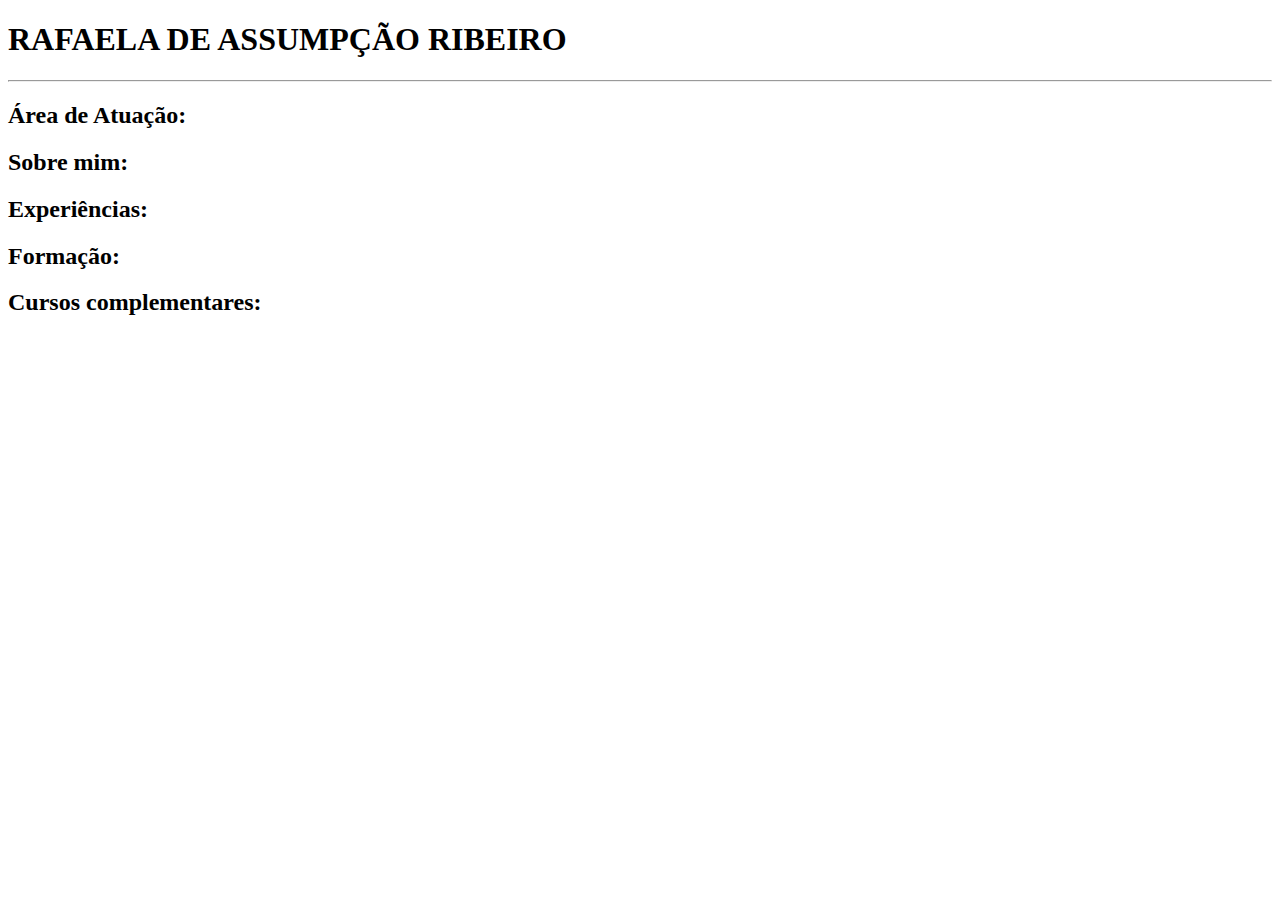
<file: curriculo-online/index.html>
<!DOCTYPE html>
<html lang="pt-BR">
<head>
    <meta charset="UTF-8">
    <meta name="viewport" content="width=device-width, initial-scale=1.0">
    <title>Rafaela Ribeiro</title>
</head>
<body>
    <h1>RAFAELA DE ASSUMPÇÃO RIBEIRO</h1> 
    <hr>
    <h2>Área de Atuação:</h2>
    <h2>Sobre mim:</h2>
    <h2> Experiências: </h2>
    <h2>Formação: </h2>
    <h2>Cursos complementares: </h2>
    
</body>
</html>
</file>
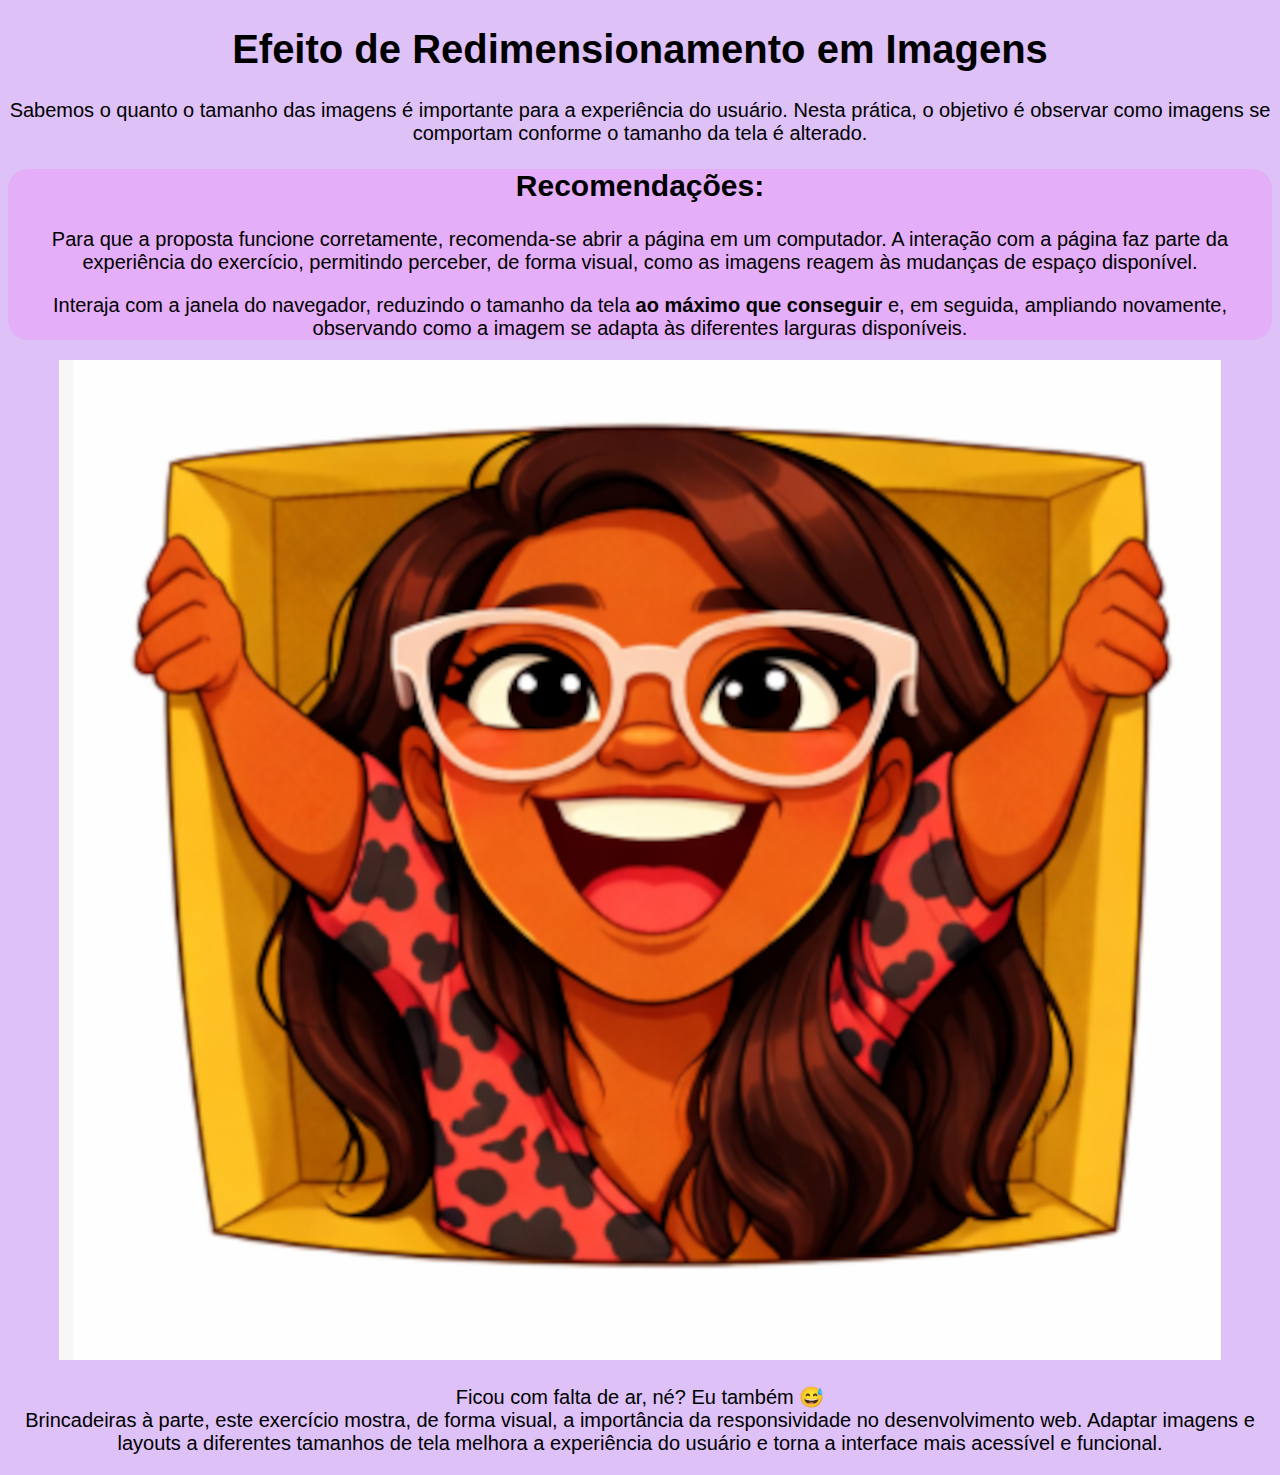
<file: imagem-dinamica/index.html>
<!DOCTYPE html>
<html lang="pt-BR">
<head>
    <meta charset="UTF-8">
    <meta name="viewport" content="width=device-width, initial-scale=1.0">
    <title>Imagens Dinâmicas</title>
    <link rel="shortcut icon" href="imagens/favicon-rafaela-a-ribeiro.png" type="image/x-icon">
    <link rel="stylesheet" href="estilo.css">
</head>
<body>
    <h1>Efeito de Redimensionamento em Imagens</h1>
        <p>Sabemos o quanto o tamanho das imagens é importante para a experiência do usuário.
        Nesta prática, o objetivo é observar como imagens se comportam conforme o tamanho da tela é alterado.</p>
    <div class="rec">
        <h2>Recomendações: </h2>
                <p> Para que a proposta funcione corretamente, recomenda-se abrir a página em um computador.
                    A interação com a página faz parte da experiência do exercício, permitindo perceber, de forma visual, como as imagens reagem às mudanças de espaço disponível.</p>
                    <p>Interaja com a janela do navegador, reduzindo o tamanho da tela <strong>ao máximo que conseguir</strong> e, em seguida, ampliando novamente, observando como a imagem se adapta às diferentes larguras disponíveis.</p>
                    </div>
    <picture>
        <source media="(max-width:750px)" srcset="imagens/foto-p.png.png" type="image/png">
        <source media="(max-width: 1050px )" srcset="imagens/foto-m.png.png" type="image/png">
        <img src="imagens/foto-g.png.png" alt="imagem flexivel" >
    </picture>
        <p>Ficou com falta de ar, né? Eu também 😅<br>
            Brincadeiras à parte, este exercício mostra, de forma visual, a importância da responsividade no desenvolvimento web. Adaptar imagens e layouts a diferentes tamanhos de tela melhora a experiência do usuário e torna a interface mais acessível e funcional.</p>

</body>
</html>
</file>
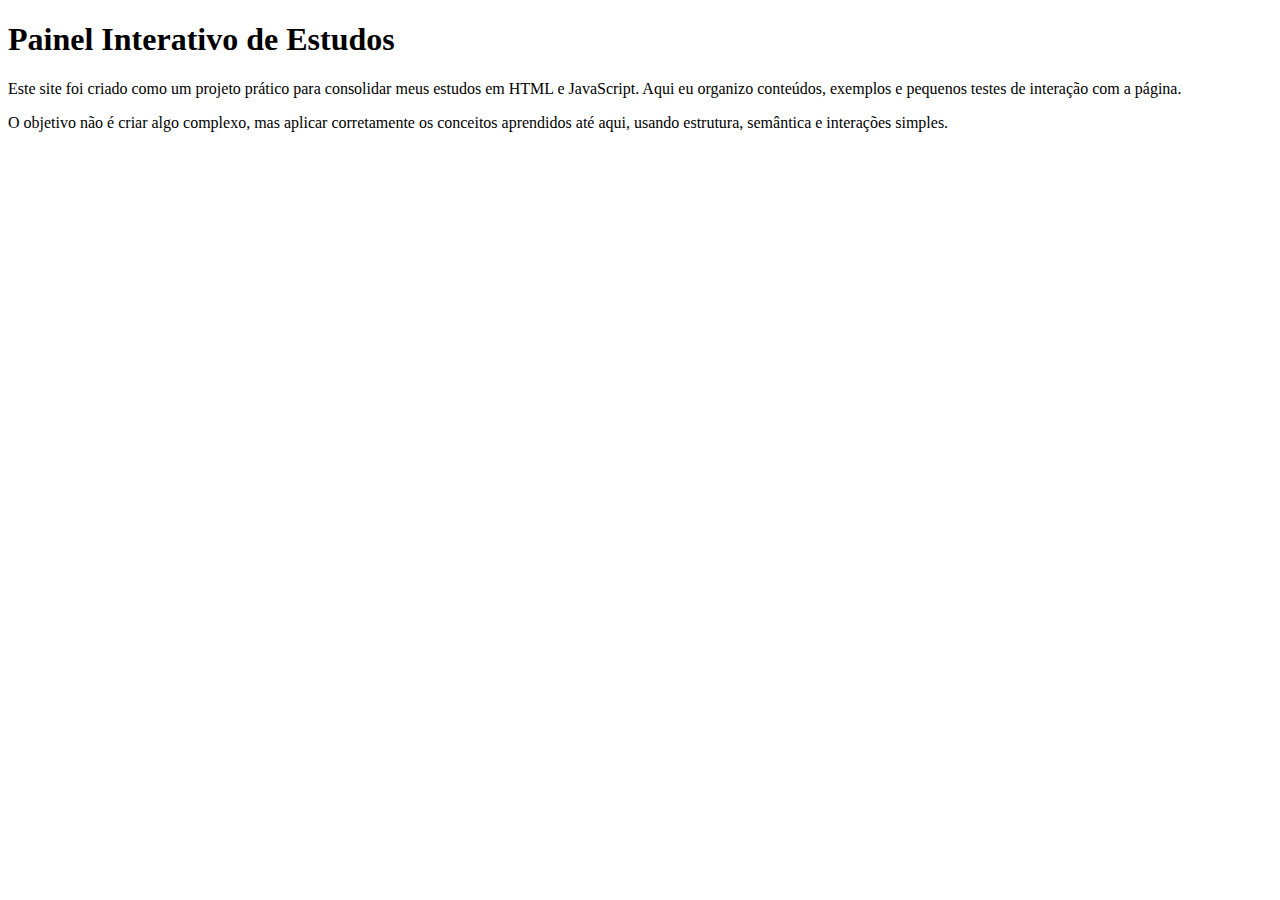
<file: painel-interativo/index.html>
<!DOCTYPE html>
<html lang="pt-BR">
<head>
    <meta charset="UTF-8">
    <meta name="viewport" content="width=device-width, initial-scale=1.0">
    <title>Página Inicial / Perfil</title>
</head>
<body>
    <h1>Painel Interativo de Estudos</h1>
        <p>Este site foi criado como um projeto prático para consolidar meus estudos em HTML e JavaScript. Aqui eu organizo conteúdos, exemplos e pequenos testes de interação com a página.</p>
        <p>O objetivo não é criar algo complexo, mas aplicar corretamente os conceitos aprendidos até aqui, usando estrutura, semântica e interações simples.</p>
    
</body>
</html>
</file>
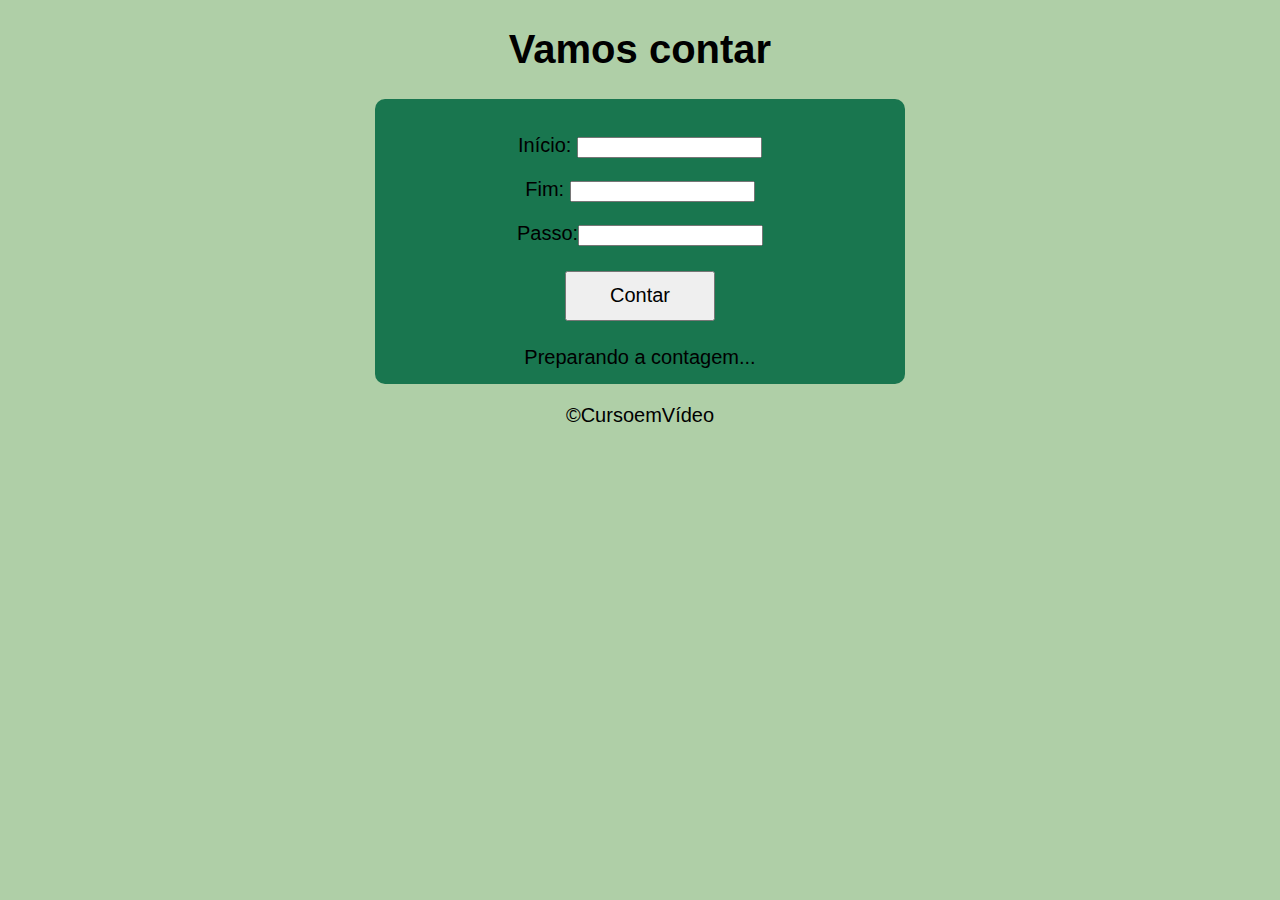
<file: contador/modelo.html>
<!DOCTYPE html>
<html lang="pt-BR">
<head>
    <meta charset="UTF-8">
    <meta name="viewport" content="width=device-width, initial-scale=1.0">
    <title>Super Contador</title>
    <link rel="stylesheet" href="estilo.css">
</head>
<body>
    <header>
        <h1>Vamos contar</h1>
    </header>
    <section>
        <div id="dados">
           <p>Início: <input type="number" name="inicio" id="txti"></p>
           <p>Fim: <input type="number" name="fim" id="txtf"></p>
           <p>Passo:<input type="number" name="passo" id="txtp"></p>
           <p><input type="button" value="Contar" onclick="contar()"></p>
        </div>
        <div id="res">
            Preparando a contagem...
        </div>
    </section>
    <footer>
        <p>&copy;CursoemVídeo</p>
    </footer>
    <script src="script.js"></script>
</body>
</html>
</file>
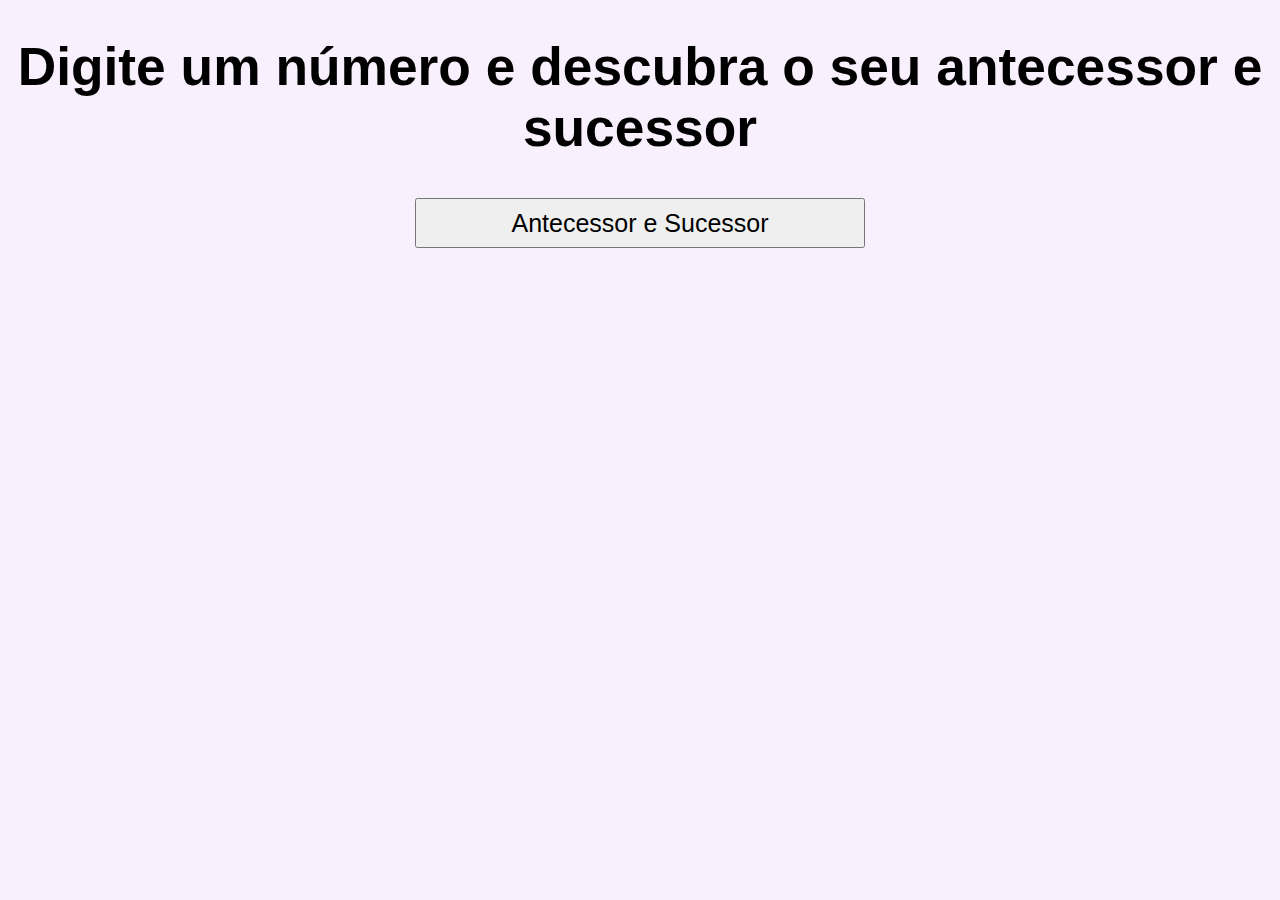
<file: desafio-antes-e-depois/model.html>
<!DOCTYPE html>
<html lang="pt-BR">
<head>
    <meta charset="UTF-8">
    <meta name="viewport" content="width=device-width, initial-scale=1.0">
    <title>Antes e Depois</title>
    <link rel="stylesheet" href="estilo.css">

<body>
<header>
    <h1>Digite um número e descubra o seu antecessor e sucessor </h1>
</header>  
<p>
    <input type="button" value="Antecessor e Sucessor" onclick="verificar()">
</p>
</body>
<script src="script.js"></script>
</html>
</file>
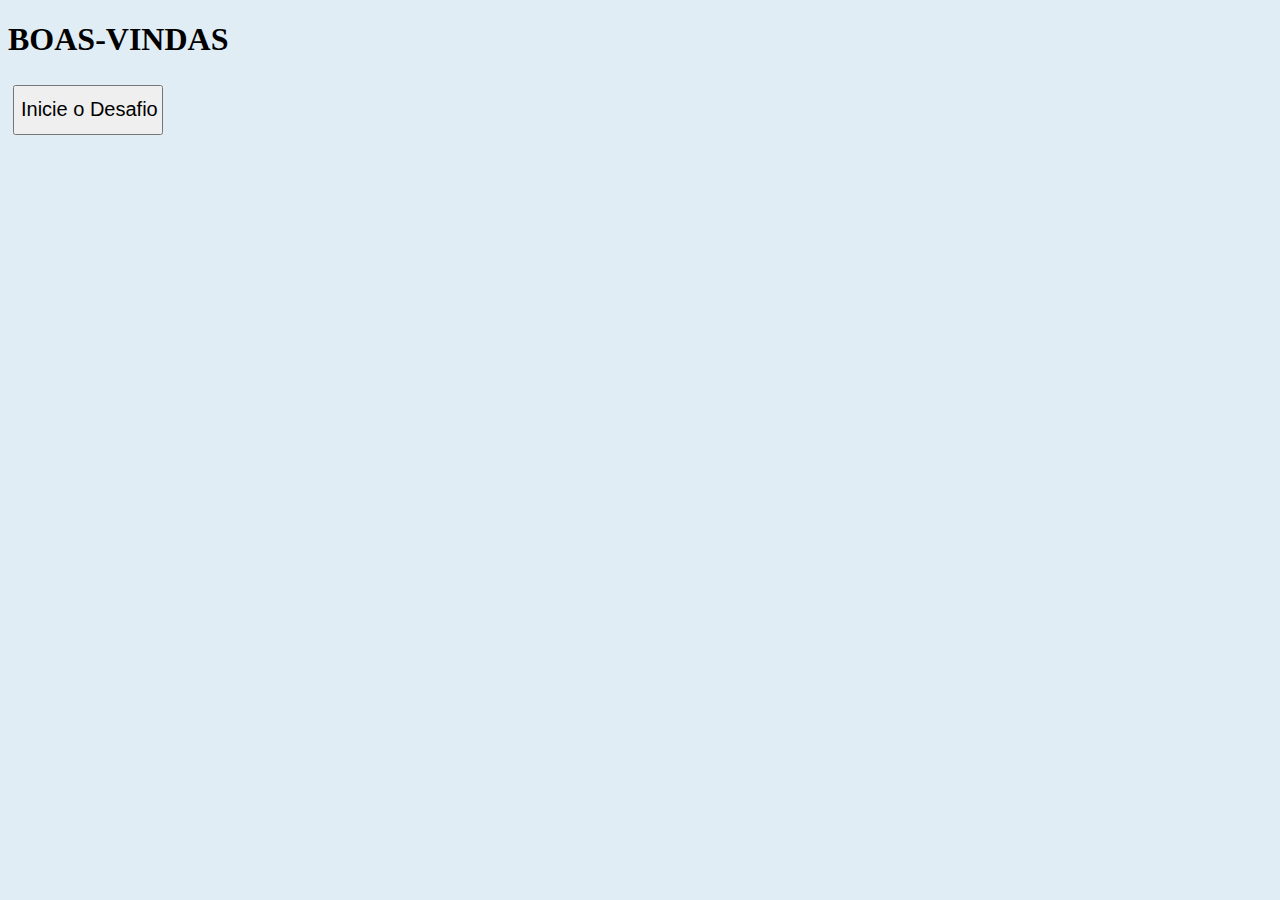
<file: desafio-boas-vindas/model.html>
<!DOCTYPE html>
<html lang="pt-BR">
<head>
    <meta charset="UTF-8">
    <meta name="viewport" content="width=device-width, initial-scale=1.0">
    <title>Boas-Vindas</title>
    <link rel="stylesheet" href="estilo.css">
</head>
<body>
<header>
    <h1>  BOAS-VINDAS  </h1>
</header>
    <p>
        <input type="button" value="Inicie o Desafio" onclick="verificar()">
    </p>
</body>
<script src="script.js"></script>
</html>
</file>
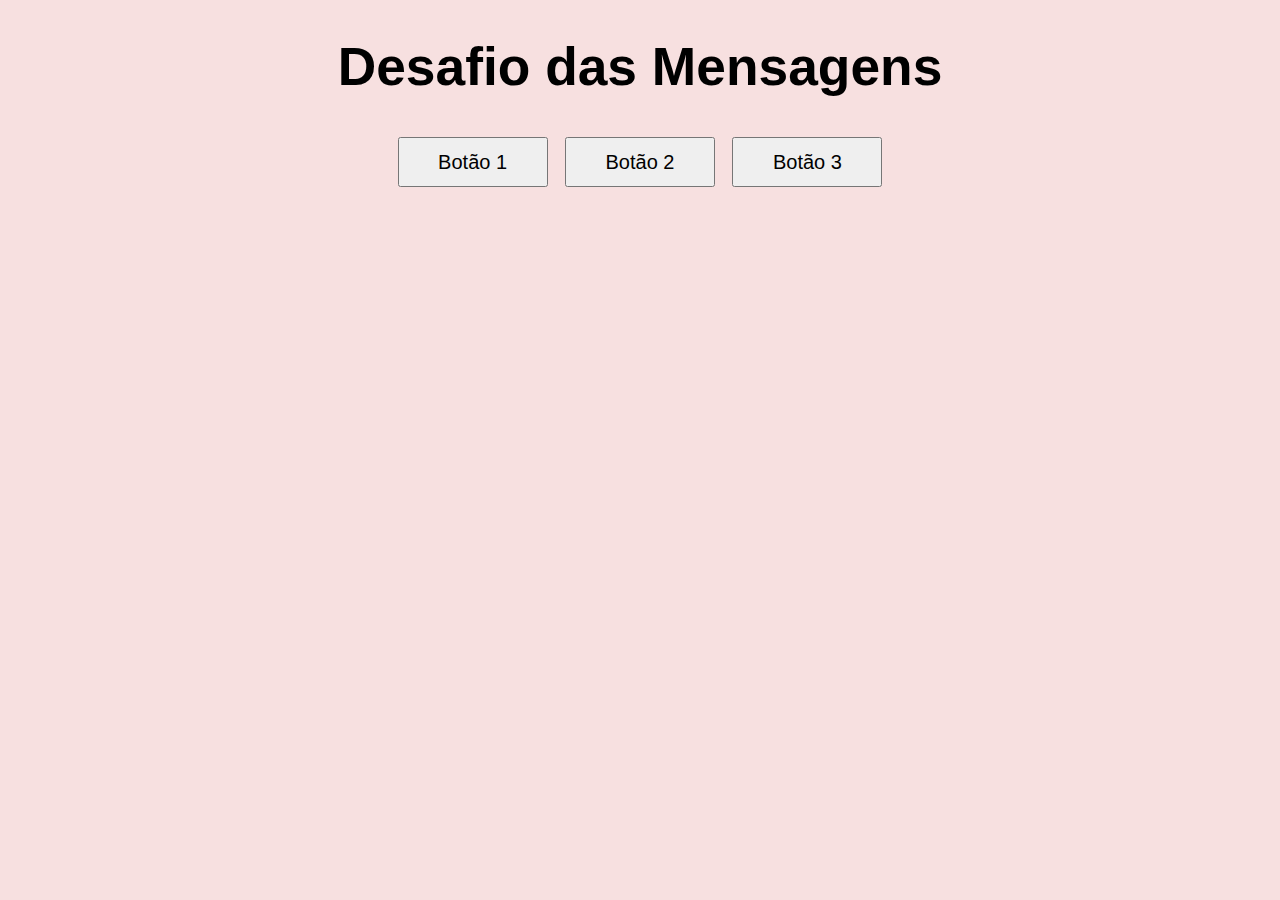
<file: desafio-mensagens/model.html>
<!DOCTYPE html>
<html lang="pt=BR">
<head>
    <meta charset="UTF-8">
    <meta name="viewport" content="width=device-width, initial-scale=1.0">
    <title>Desafio Mensagens </title>
      <link rel="stylesheet" href= "estilo.css">
</head>
<body>
<header>
    <h1> Desafio das Mensagens</h1>
</header>
<p id="button">
    <input type ="button" value = "Botão 1" onclick="verificar(1)">
    <input type ="button" value = "Botão 2" onclick="verificar(2)">
     <input type ="button" value = "Botão 3" onclick="verificar(3)">
</p>   
</body>
<script src="script.js"></script>
</html>
</file>
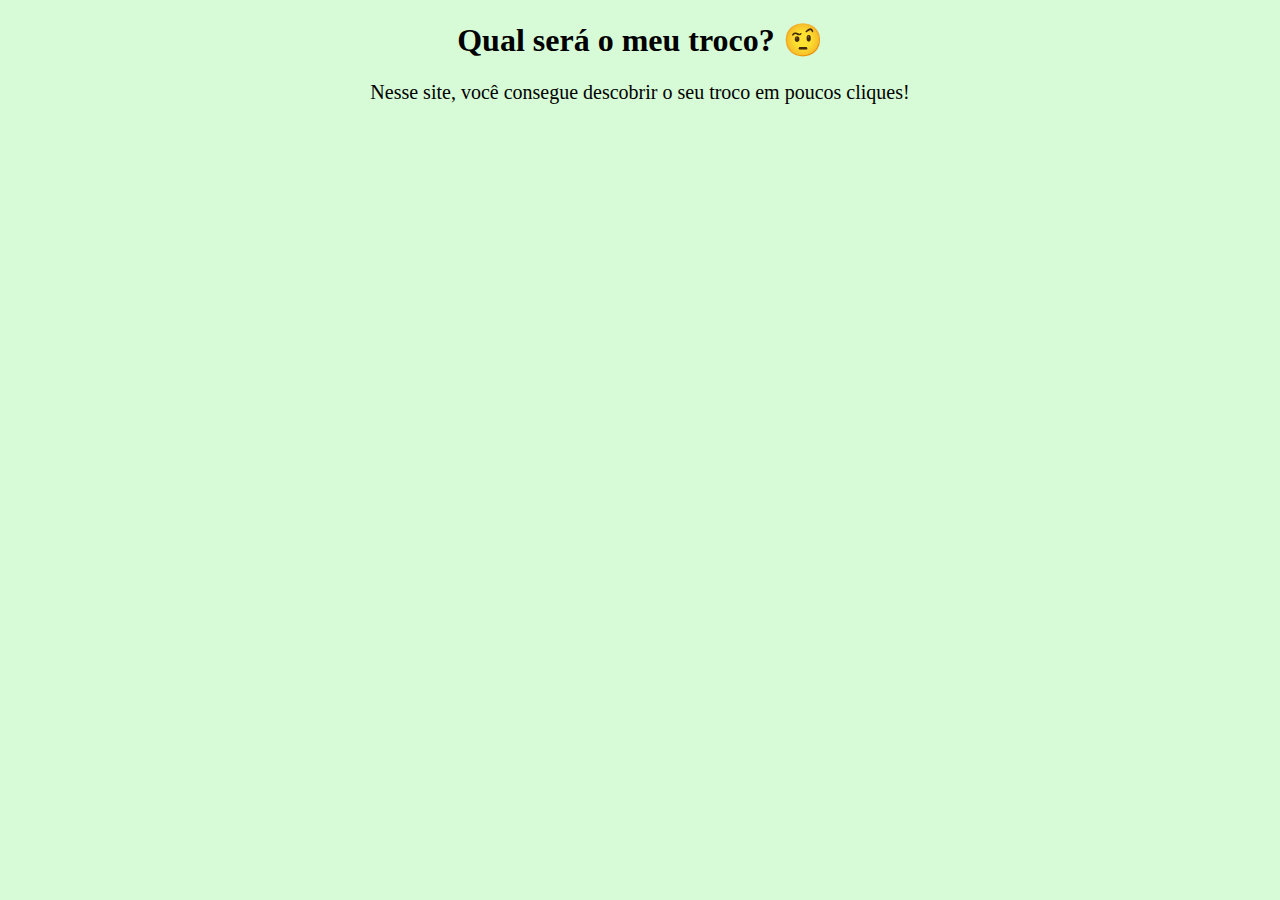
<file: desafio-troco/model.html>
<!DOCTYPE html>
<html lang="pt-BR">
<head>
    <meta charset="UTF-8">
    <meta name="viewport" content="width=device-width, initial-scale=1.0">
    <title>Desafio-troco</title>
    <link rel="stylesheet" href="estilo.css">

</head>
<body>
    <h1> Qual será o meu troco? 🤨</h1>
    <p>
        Nesse site, você consegue descobrir o seu troco em poucos cliques!
    </p>

    <script src="script.js"></script>
</body>
</html>
</file>
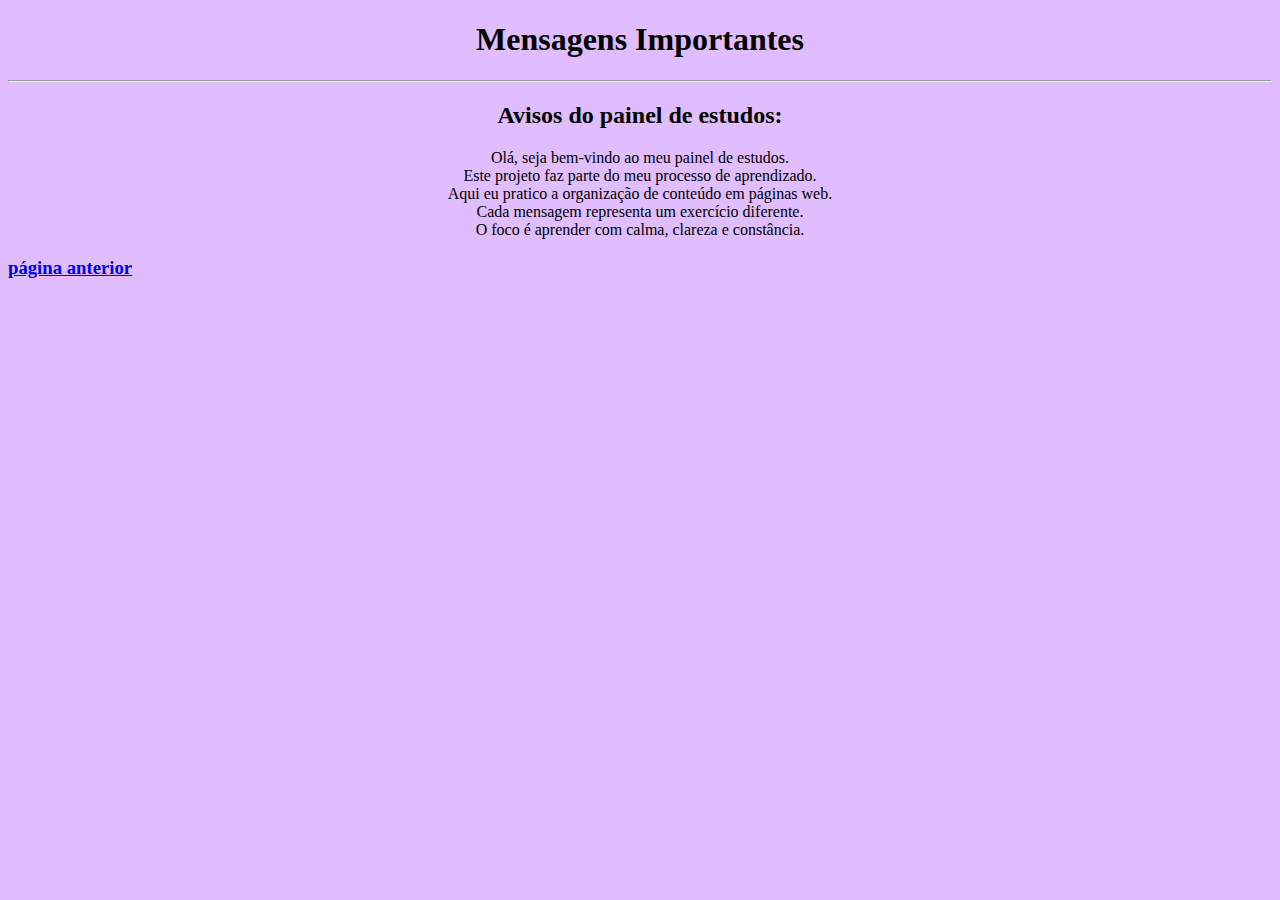
<file: fixando-conteudos/mensagens.html>
<!DOCTYPE html>
<html lang="pt-BR">
<head>
    <meta charset="UTF-8">
    <meta name="viewport" content="width=device-width, initial-scale=1.0">
    <title>Mensagens</title>
    <link rel="shortcut icon" href="imagens/favicon-rafa-ribeiro.png" type="image/x-icon">
</head>
    <style>
        body{
            background-color: rgb(223, 189, 254);
            text-align: center;
        } 
        h3{
            text-align: left;
        }
    </style>
<body>

    <h1>Mensagens Importantes</h1>
    <hr>
    <h2>Avisos do painel de estudos: </h2>
    <p> Olá, seja bem-vindo ao meu painel de estudos. <br> <!--praticando parágrafos e quebra de linha -->
        Este projeto faz parte do meu processo de aprendizado. <br>
        Aqui eu pratico a organização de conteúdo em páginas web. <br>
        Cada mensagem representa um exercício diferente. <br>
        O foco é aprender com calma, clareza e constância.</p> 

    <h3><a href="perfil.html" rel="prev">página anterior</a></h3>
</body>
</html>
</file>
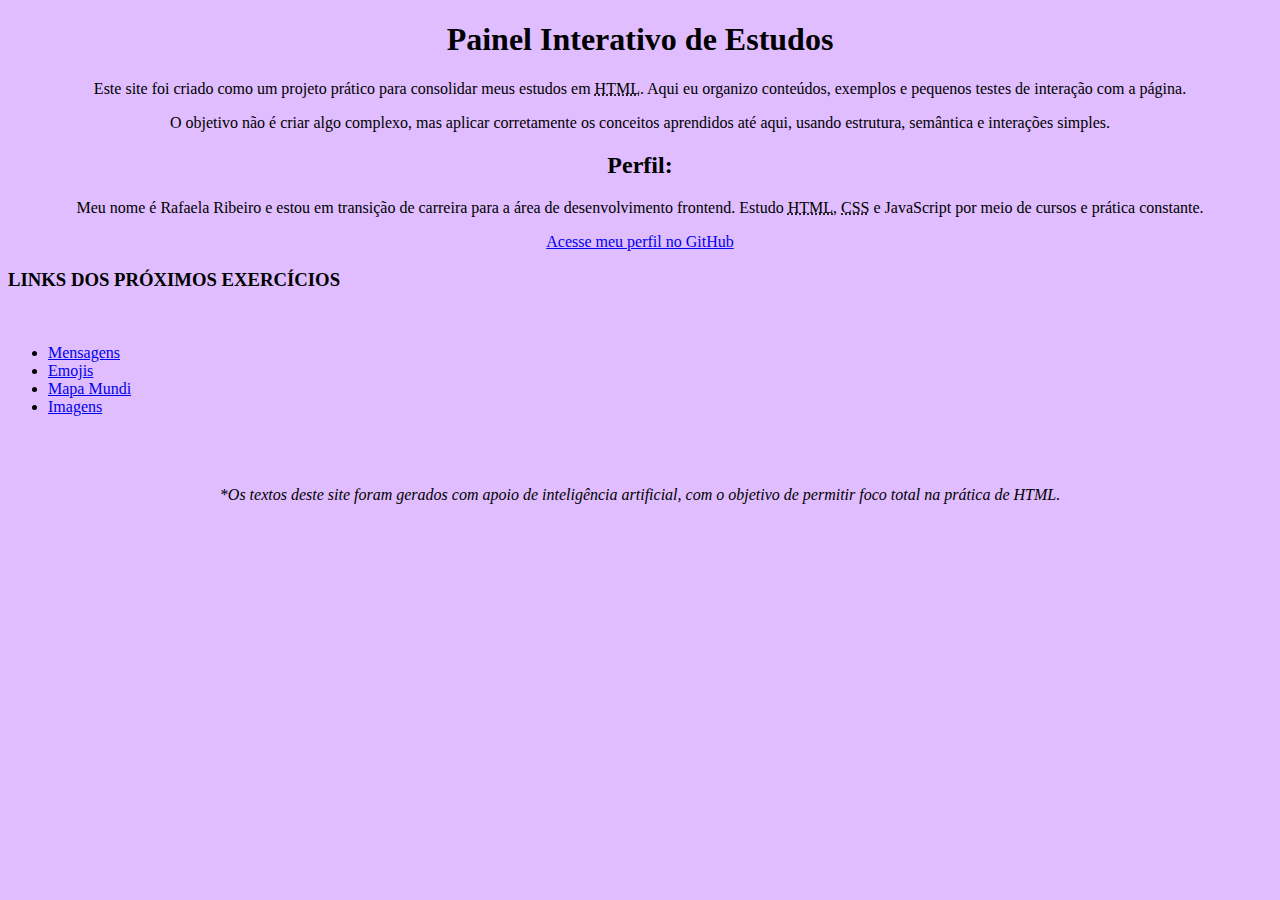
<file: fixando-conteudos/perfil.html>
<!DOCTYPE html>
<html lang="pt-BR">
<head>
    <meta charset="UTF-8">
    <meta name="viewport" content="width=device-width, initial-scale=1.0">
    <title>Página Inicial / Perfil</title>
    <link rel="shortcut icon" href="imagens/favicon-rafa-ribeiro.png" type="image/x-icon">

    <style>
        /*praticando ferramentas simples de css*/
        body{
            text-align: center;
            background-color: rgb(223, 189, 254);
        }
        h3{
            text-align: left;
        }

        ul{
            text-align: left;
        }
    </style>
</head>
<body>
    <h1>Painel Interativo de Estudos</h1>
        <p>Este site foi criado como um projeto prático para consolidar meus estudos em <abbr title="HyperText Markup Language">HTML</abbr>. Aqui eu organizo conteúdos, exemplos e pequenos testes de interação com a página.</p>
        <p>O objetivo não é criar algo complexo, mas aplicar corretamente os conceitos aprendidos até aqui, usando estrutura, semântica e interações simples.</p> <!--praticando semântica e abreviatura-->

        <h2>Perfil:</h2>
            <p>Meu nome é Rafaela Ribeiro e estou em transição de carreira para a área de desenvolvimento frontend. Estudo <abbr title="HyperText Markup Language">HTML</abbr>, <abbr title="Cascading Style Sheets">CSS</abbr> e JavaScript por meio de cursos e prática constante.</p>

            <a href="https://github.com/rafari1103" target="_blank" rel="external"> <!--Exercitando links externos e nova aba-->
                Acesse meu perfil no GitHub
            </a>

        <h3>LINKS DOS PRÓXIMOS EXERCÍCIOS</h3>
        <br>    
            <ul> <!--Praticando lista não ordenada e links internos-->
                <li><a href="mensagens.html">Mensagens</a></li>
                <li><a href="emojis.html">Emojis</a></li>
                <li><a href="mapamundi.html">Mapa Mundi</a></li>
                <li><a href="imagens.html">Imagens</a></li>
            </ul>    
            <br>
            <br>
            <footer><br><em>*Os textos deste site foram gerados com apoio de inteligência artificial, com o objetivo de permitir foco total na prática de HTML.</em></footer>
        <script>
            //let nome = prompt('Olá, poderia digitar o seu nome?')
            alert (`Olá ${nome}, seja bem-vindo(a)`)
        </script>
           
</body>
</html>
</file>
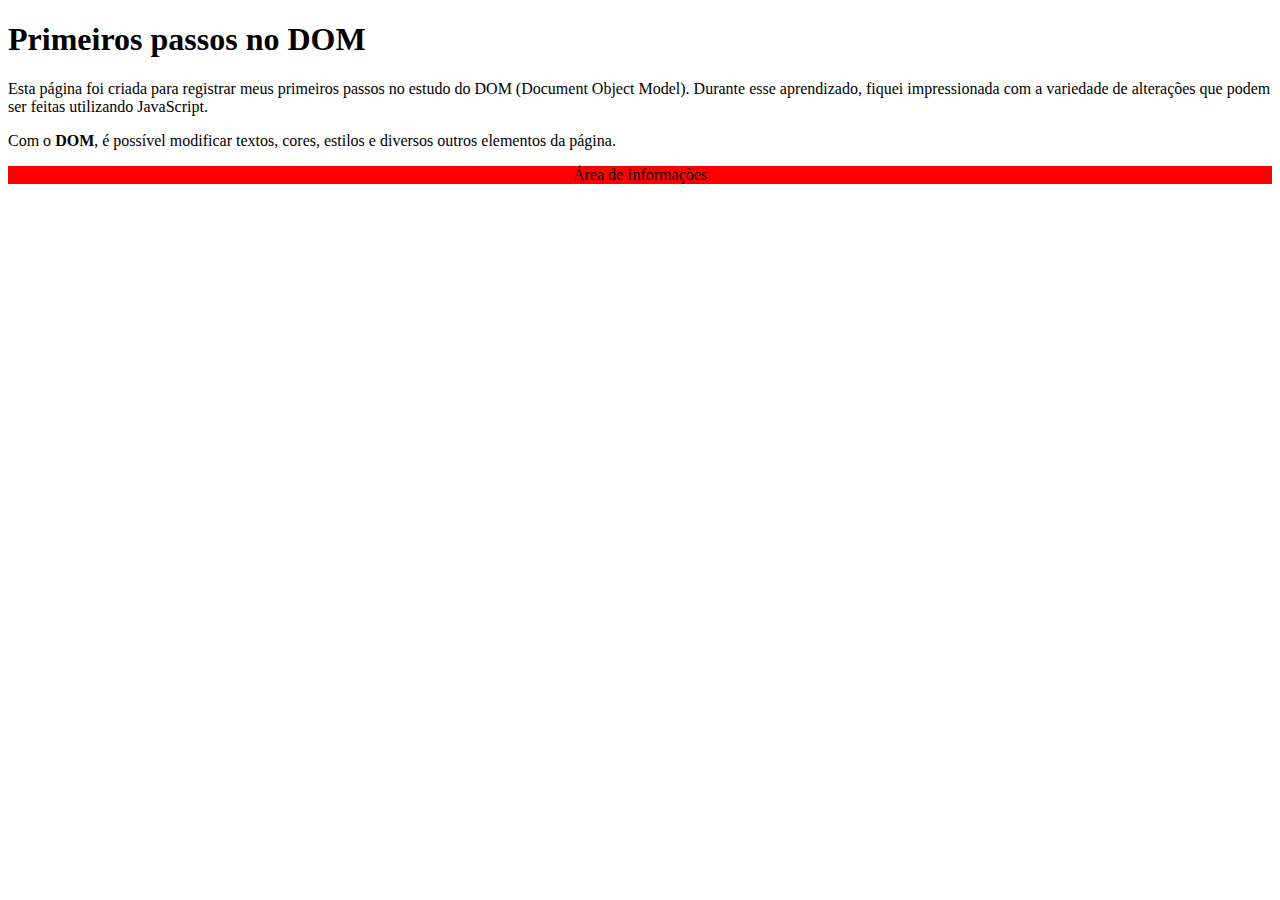
<file: primeiros-passos-dom/primeiros-passos.html>
<!DOCTYPE html>
<html lang="pt-BR">
<head>
    <meta charset="UTF-8">
    <meta name="viewport" content="width=device-width, initial-scale=1.0">
    <title>Primeiros passos DOM</title>
    <style>
        div {
            text-align: center;
        }
    </style>
</head>
<body>
  <h1>Primeiros passos no DOM</h1>  
  <p>Estou fazendo essa página para demonstrar os meus primeiros passos nos estudos do DOM (Document Object Model). Fiquei impressionada com a variedade de alterações que conseguimos fazer, utilizando o JS.</p>
  <p>Entendi que com o Dom, é possível alterar textos, cores, estilos e muito mais.</p>
  <div id ='inf'>
    Área de Informações
  </div>
</body>
    <script>
        let p1 = document.getElementsByTagName('p')[0]
        p1.innerText = 'Esta página foi criada para registrar meus primeiros passos no estudo do DOM (Document Object Model). Durante esse aprendizado, fiquei impressionada com a variedade de alterações que podem ser feitas utilizando JavaScript.'
        let p2 = document.getElementsByTagName ('p') [1]
        p2.innerHTML = 'Com o <strong>DOM</strong>, é possível modificar textos, cores, estilos e diversos outros elementos da página.'//praticando as posições das tags []
        let i = document.getElementById('inf')
        i.style.background = 'red' // alterando o fundo da div
    </script>
</html>
</file>
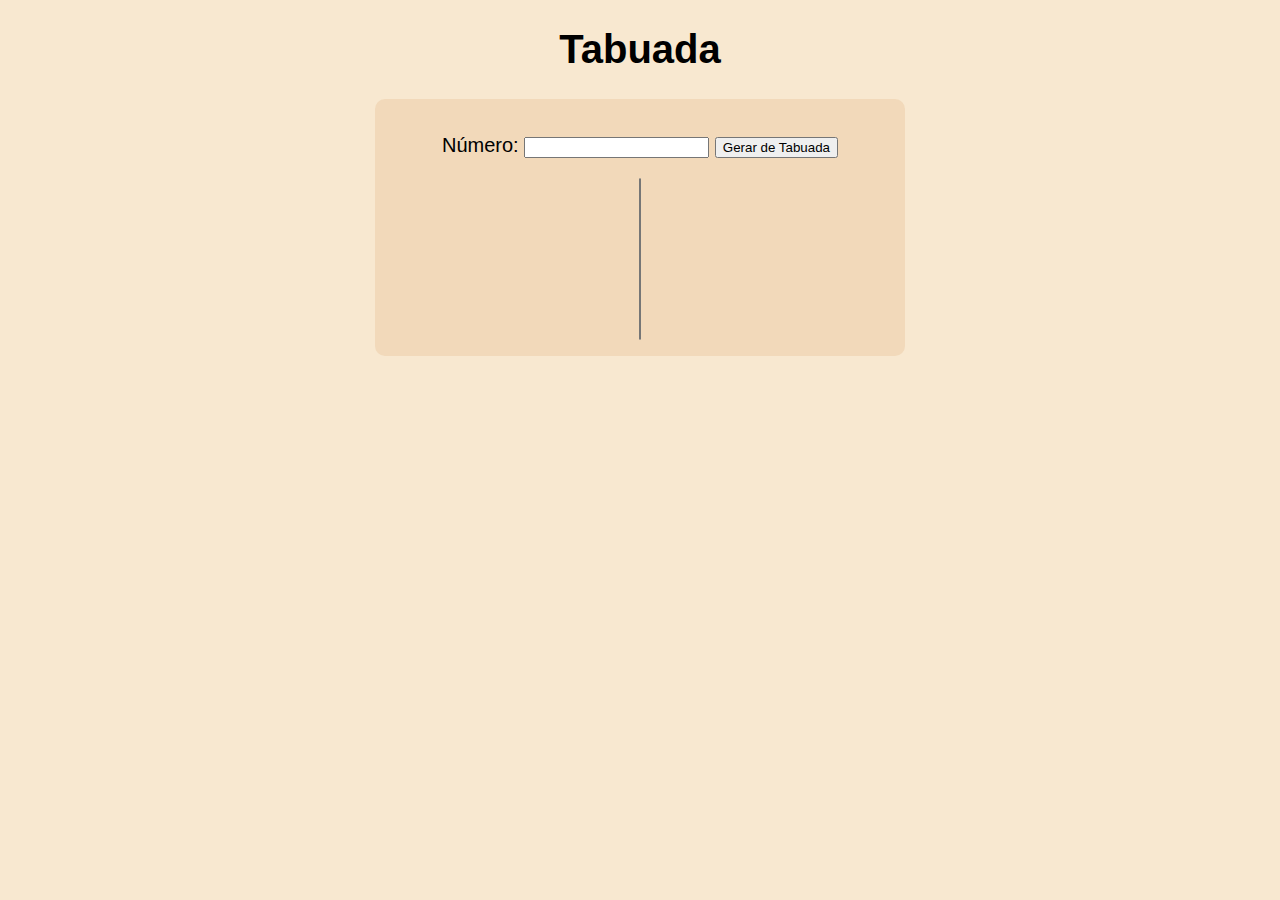
<file: tabuada/model.html>
<!DOCTYPE html>
<html lang="pt=BR">
<head>
    <meta charset="UTF-8">
    <meta name="viewport" content="width=device-width, initial-scale=1.0">
    <title>Desafio Mensagens </title>
      <link rel="stylesheet" href= "estilo.css">
</head>
<body>
<header>
    <h1> Tabuada </h1>
</header>
<section>
    <div>
        <p>Número: <input type="number" name="num" id="txtn"> <input type = "button" value="Gerar de Tabuada" onclick="tabuada()"> </p>
    </div>
    <div>
        <select name="tabuada" id="seltab" size="10"> </select>
    </div>
</section>
</p>   
</body>
<script src="script.js"></script>
</html>
</file>
<file: imagem-dinamica/estilo.css>
body{
    background-color: rgb(221, 193, 247);
    font: normal 15pt arial;
    text-align: center;
}

div.rec {
    background-color: rgb(228, 174, 248);
   border-radius: 20px;
}
</file>
<file: contador/estilo.css>
body {
    background:rgba(46, 129, 26, 0.386);
    font : normal 15pt arial;
    text-align: center;
}

header {
    text-align: center;
}
section{
    background-color: rgba(9, 108, 70, 0.901);
    border-radius: 10px;
    padding: 15px;
    width: 500px;
    margin: auto;
}

input[type="button"] {
  width: 150px;      
  height: 50px;      
  font-size: 20px; 
  margin: 5px;
}
</file>
<file: desafio-antes-e-depois/estilo.css>
body {
    background:rgba(216, 164, 237, 0.17);
    font : normal 20pt arial;
    text-align: center;
}

header {
    text-align: center;
}

input[type="button"] {
  width: 450px;      
  height: 50px;      
  font-size: 25px; 
  margin: 5px;
}
</file>
<file: desafio-boas-vindas/estilo.css>
body {
    background-color: rgb(225, 237, 244);
}
input[type="button"] {
  width: 150px;      
  height: 50px;      
  font-size: 20px; 
  margin: 5px;
}
</file>
<file: desafio-mensagens/estilo.css>
body {
    background:rgba(207, 69, 69, 0.17);
    font : normal 20pt arial;
    text-align: center;
}

header {
    text-align: center;
}

input[type="button"] {
  width: 150px;      
  height: 50px;      
  font-size: 20px; 
  margin: 5px;
}
</file>
<file: desafio-troco/estilo.css>
body{
    background-color: rgb(214, 251, 214);
}

h1 {
    text-align: center;
}
p{
    text-align: center;
    font-size: 15pt
}

div{
    text-align: center;
    background-color: black;
}
</file>
<file: tabuada/estilo.css>
body {
    background:rgba(237, 194, 133, 0.386);
    font : normal 15pt arial;
    text-align: center;
}

header {
    text-align: center;
}
section{
    background-color: rgba(241, 215, 183, 0.901);
    border-radius: 10px;
    padding: 15px;
    width: 500px;
    margin: auto;
}
</file>
